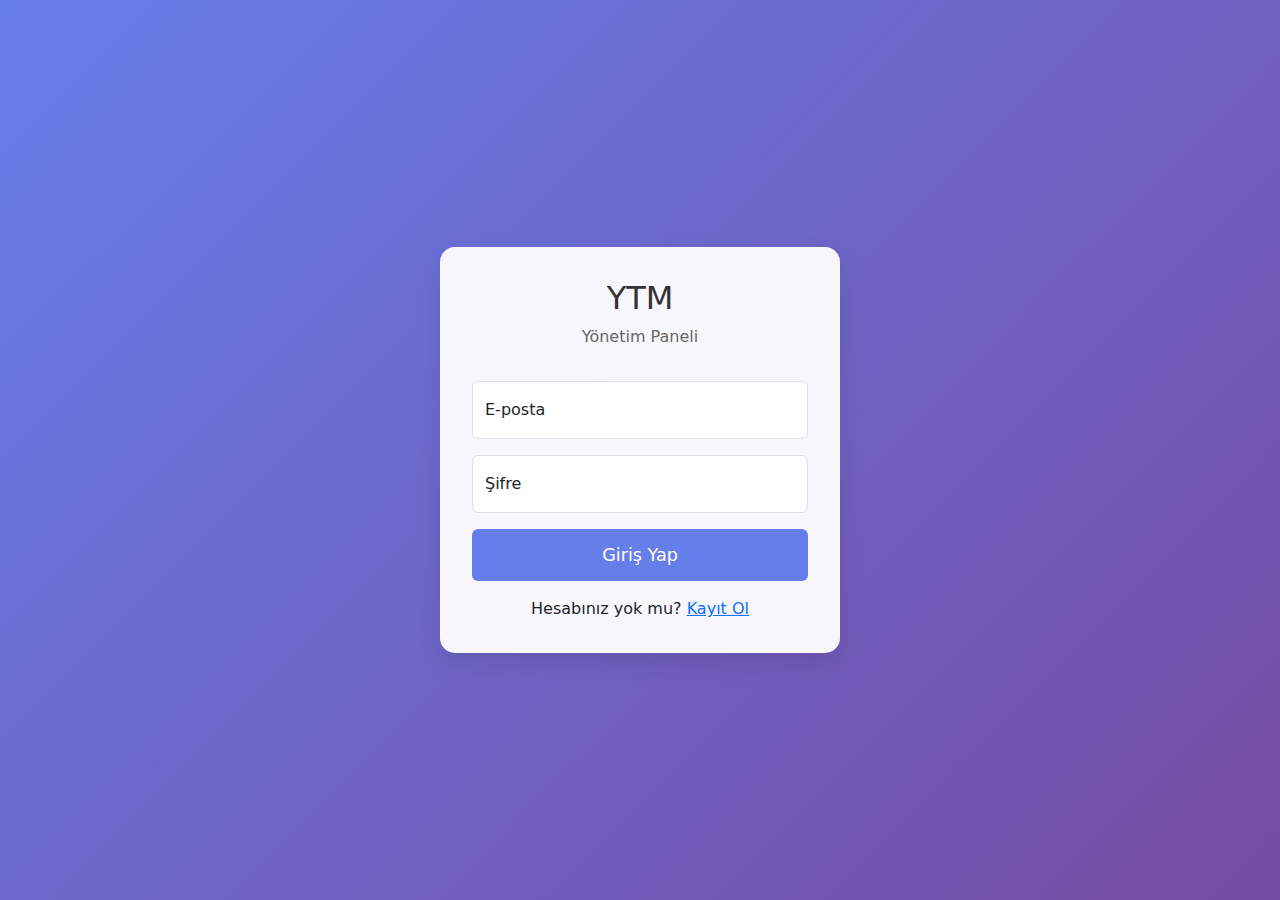
<file: YTM.API/wwwroot/login.html>
<!DOCTYPE html>
<html lang="tr">
<head>
    <meta charset="UTF-8">
    <meta name="viewport" content="width=device-width, initial-scale=1.0">
    <title>Giriş Yap - YTM</title>
    <link href="https://cdn.jsdelivr.net/npm/bootstrap@5.3.2/dist/css/bootstrap.min.css" rel="stylesheet">
    <style>
        body {
            height: 100vh;
            display: flex;
            align-items: center;
            background: linear-gradient(135deg, #667eea 0%, #764ba2 100%);
        }
        .login-container {
            max-width: 400px;
            width: 90%;
            margin: 0 auto;
            padding: 2rem;
            background: rgba(255, 255, 255, 0.95);
            border-radius: 15px;
            box-shadow: 0 10px 25px rgba(0, 0, 0, 0.1);
        }
        .login-header {
            text-align: center;
            margin-bottom: 2rem;
        }
        .login-header h1 {
            color: #333;
            font-size: 2rem;
            margin-bottom: 0.5rem;
        }
        .login-header p {
            color: #666;
            margin-bottom: 0;
        }
        .form-floating {
            margin-bottom: 1rem;
        }
        .form-control:focus {
            border-color: #764ba2;
            box-shadow: 0 0 0 0.25rem rgba(118, 75, 162, 0.25);
        }
        .btn-login {
            background: #667eea;
            border: none;
            width: 100%;
            padding: 0.8rem;
            font-size: 1.1rem;
            transition: all 0.3s ease;
        }
        .btn-login:hover {
            background: #764ba2;
            transform: translateY(-2px);
        }
        .alert {
            display: none;
            margin-top: 1rem;
        }
    </style>
</head>
<body>
    <div class="container">
        <div class="login-container">
            <div class="login-header">
                <h1>YTM</h1>
                <p>Yönetim Paneli</p>
            </div>
            
            <form id="loginForm">
                <div class="form-floating">
                    <input type="email" class="form-control" id="email" placeholder="E-posta" required>
                    <label for="email">E-posta</label>
                </div>
                
                <div class="form-floating">
                    <input type="password" class="form-control" id="password" placeholder="Şifre" required>
                    <label for="password">Şifre</label>
                </div>

                <button type="submit" class="btn btn-primary btn-login">
                    Giriş Yap
                </button>

                <div class="alert alert-danger" id="errorAlert" role="alert">
                    Geçersiz e-posta veya şifre!
                </div>

                <div class="text-center mt-3">
                    Hesabınız yok mu? <a href="/register.html">Kayıt Ol</a>
                </div>
            </form>
        </div>
    </div>

    <script src="https://cdn.jsdelivr.net/npm/bootstrap@5.3.2/dist/js/bootstrap.bundle.min.js"></script>
    <script>
        document.getElementById('loginForm').addEventListener('submit', async function(event) {
            event.preventDefault();
            
            const email = document.getElementById('email').value;
            const password = document.getElementById('password').value;
            const errorAlert = document.getElementById('errorAlert');

            try {
                const response = await fetch('/api/auth/login', {
                    method: 'POST',
                    headers: {
                        'Content-Type': 'application/json'
                    },
                    body: JSON.stringify({ email, password })
                });

                const data = await response.json();

                if (!response.ok) {
                    throw new Error(data.message || 'Giriş başarısız');
                }

                localStorage.setItem('token', data.token);
                localStorage.setItem('userRole', data.role);

                if (data.role === 'Admin') {
                    window.location.replace('/admin/index.html');
                } else {
                    window.location.replace('/customer/index.html');
                }
            } catch (error) {
                console.error('Login error:', error);
                errorAlert.style.display = 'block';
                errorAlert.textContent = 'Geçersiz e-posta veya şifre!';
                
                // 3 saniye sonra hata mesajını gizle
                setTimeout(() => {
                    errorAlert.style.display = 'none';
                }, 3000);
            }
        });
    </script>
</body>
</html>
</file>
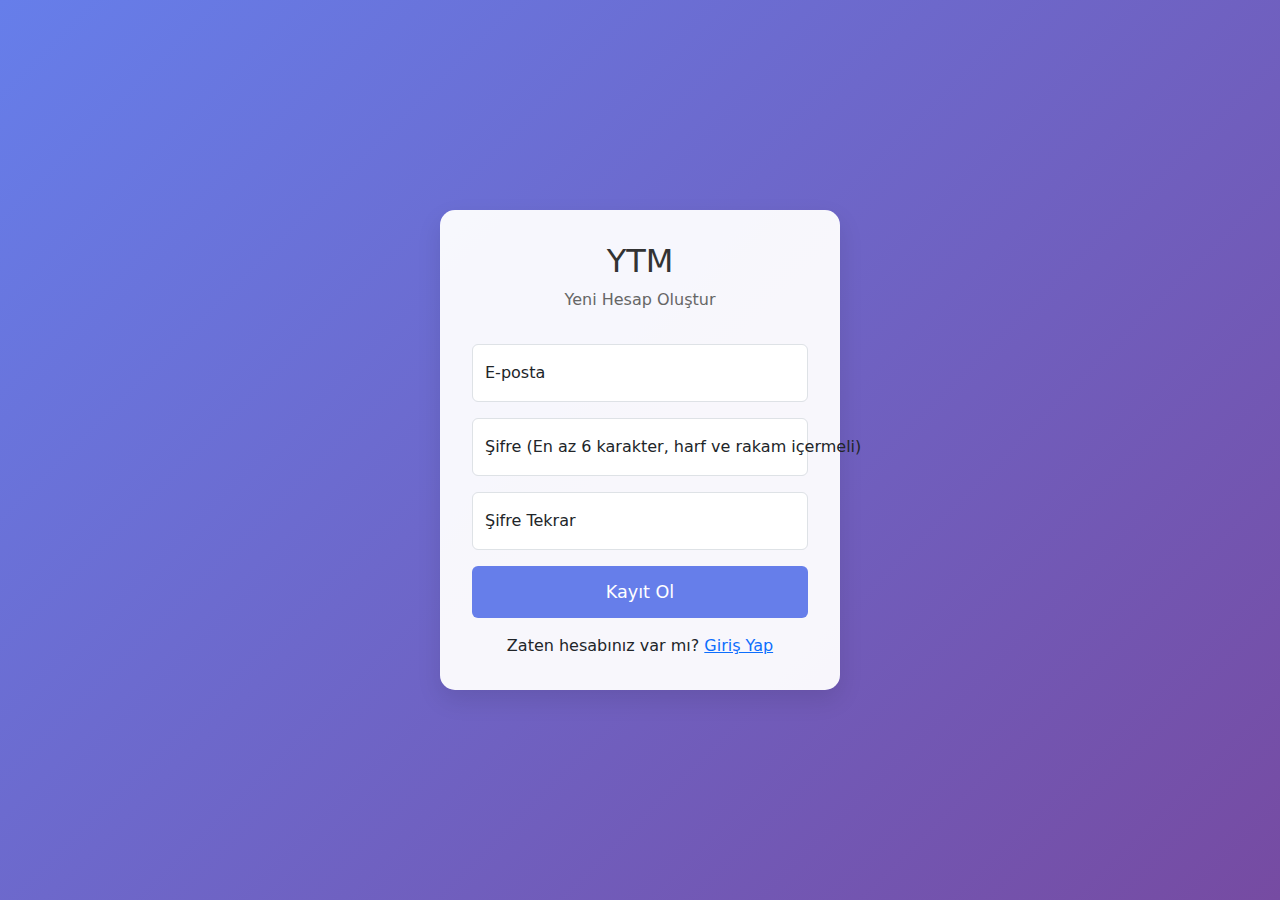
<file: YTM.API/wwwroot/register.html>
<!DOCTYPE html>
<html lang="tr">
<head>
    <meta charset="UTF-8">
    <meta name="viewport" content="width=device-width, initial-scale=1.0">
    <title>Kayıt Ol - YTM</title>
    <link href="https://cdn.jsdelivr.net/npm/bootstrap@5.3.2/dist/css/bootstrap.min.css" rel="stylesheet">
    <style>
        body {
            height: 100vh;
            display: flex;
            align-items: center;
            background: linear-gradient(135deg, #667eea 0%, #764ba2 100%);
        }
        .register-container {
            max-width: 400px;
            width: 90%;
            margin: 0 auto;
            padding: 2rem;
            background: rgba(255, 255, 255, 0.95);
            border-radius: 15px;
            box-shadow: 0 10px 25px rgba(0, 0, 0, 0.1);
        }
        .register-header {
            text-align: center;
            margin-bottom: 2rem;
        }
        .register-header h1 {
            color: #333;
            font-size: 2rem;
            margin-bottom: 0.5rem;
        }
        .register-header p {
            color: #666;
            margin-bottom: 0;
        }
        .form-floating {
            margin-bottom: 1rem;
        }
        .form-control:focus {
            border-color: #764ba2;
            box-shadow: 0 0 0 0.25rem rgba(118, 75, 162, 0.25);
        }
        .btn-register {
            background: #667eea;
            border: none;
            width: 100%;
            padding: 0.8rem;
            font-size: 1.1rem;
            transition: all 0.3s ease;
        }
        .btn-register:hover {
            background: #764ba2;
            transform: translateY(-2px);
        }
        .login-link {
            text-align: center;
            margin-top: 1rem;
        }
        .alert {
            display: none;
            margin-top: 1rem;
        }
    </style>
</head>
<body>
    <div class="container">
        <div class="register-container">
            <div class="register-header">
                <h1>YTM</h1>
                <p>Yeni Hesap Oluştur</p>
            </div>
            
            <form id="registerForm">
                <div class="form-floating">
                    <input type="email" class="form-control" id="email" placeholder="E-posta" required>
                    <label for="email">E-posta</label>
                </div>
                
                <div class="form-floating">
                    <input type="password" class="form-control" id="password" placeholder="Şifre" required 
                           minlength="6" pattern="^(?=.*[A-Za-z])(?=.*\d)[A-Za-z\d]{6,}$">
                    <label for="password">Şifre (En az 6 karakter, harf ve rakam içermeli)</label>
                </div>

                <div class="form-floating">
                    <input type="password" class="form-control" id="confirmPassword" placeholder="Şifre Tekrar" required>
                    <label for="confirmPassword">Şifre Tekrar</label>
                </div>

                <button type="submit" class="btn btn-primary btn-register">
                    Kayıt Ol
                </button>

                <div class="alert alert-danger" id="errorAlert" role="alert"></div>
                <div class="alert alert-success" id="successAlert" role="alert"></div>

                <div class="login-link">
                    Zaten hesabınız var mı? <a href="/login.html">Giriş Yap</a>
                </div>
            </form>
        </div>
    </div>

    <script src="https://cdn.jsdelivr.net/npm/bootstrap@5.3.2/dist/js/bootstrap.bundle.min.js"></script>
    <script>
        document.getElementById('registerForm').addEventListener('submit', async function(event) {
            event.preventDefault();
            
            const email = document.getElementById('email').value;
            const password = document.getElementById('password').value;
            const confirmPassword = document.getElementById('confirmPassword').value;
            const errorAlert = document.getElementById('errorAlert');
            const successAlert = document.getElementById('successAlert');

            // Hata mesajlarını sıfırla
            errorAlert.style.display = 'none';
            successAlert.style.display = 'none';

            // Şifre kontrolü
            if (password !== confirmPassword) {
                errorAlert.textContent = 'Şifreler eşleşmiyor!';
                errorAlert.style.display = 'block';
                return;
            }

            try {
                const response = await fetch('/api/auth/register', {
                    method: 'POST',
                    headers: {
                        'Content-Type': 'application/json'
                    },
                    body: JSON.stringify({ email, password })
                });

                const data = await response.json();

                if (!response.ok) {
                    throw new Error(data.message || 'Kayıt başarısız');
                }

                successAlert.textContent = 'Kayıt başarılı! Yönlendiriliyorsunuz...';
                successAlert.style.display = 'block';

                // 2 saniye sonra giriş sayfasına yönlendir
                setTimeout(() => {
                    window.location.replace('/login.html');
                }, 2000);
            } catch (error) {
                console.error('Register error:', error);
                errorAlert.textContent = error.message || 'Kayıt işlemi sırasında bir hata oluştu!';
                errorAlert.style.display = 'block';
            }
        });
    </script>
</body>
</html>
</file>
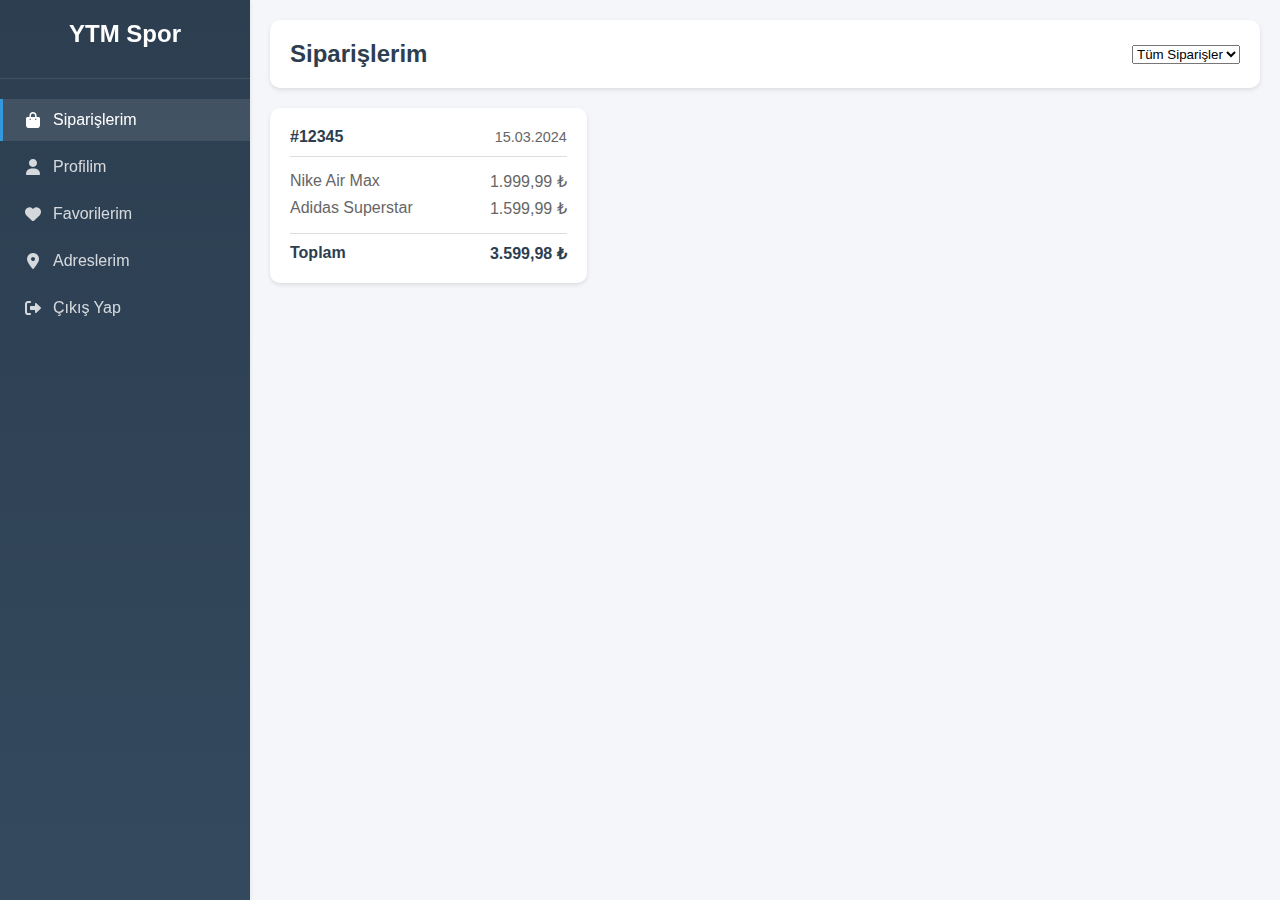
<file: YTM.API/wwwroot/customer/dashboard.html>
<!DOCTYPE html>
<html lang="tr">
<head>
    <meta charset="UTF-8">
    <meta name="viewport" content="width=device-width, initial-scale=1.0">
    <title>Müşteri Paneli - YTM Spor</title>
    <link rel="stylesheet" href="https://cdnjs.cloudflare.com/ajax/libs/font-awesome/6.0.0/css/all.min.css">
    <link rel="stylesheet" href="../css/customer.css">
</head>
<body>
    <div class="customer-container">
        <nav class="customer-nav">
            <div class="customer-nav-header">
                <h2>YTM Spor</h2>
            </div>
            <ul>
                <li>
                    <a href="#" class="active" onclick="showSection('orders')">
                        <i class="fas fa-shopping-bag"></i>
                        <span>Siparişlerim</span>
                    </a>
                </li>
                <li>
                    <a href="#" onclick="showSection('profile')">
                        <i class="fas fa-user"></i>
                        <span>Profilim</span>
                    </a>
                </li>
                <li>
                    <a href="#" onclick="showSection('favorites')">
                        <i class="fas fa-heart"></i>
                        <span>Favorilerim</span>
                    </a>
                </li>
                <li>
                    <a href="#" onclick="showSection('addresses')">
                        <i class="fas fa-map-marker-alt"></i>
                        <span>Adreslerim</span>
                    </a>
                </li>
                <li>
                    <a href="#" onclick="logout()">
                        <i class="fas fa-sign-out-alt"></i>
                        <span>Çıkış Yap</span>
                    </a>
                </li>
            </ul>
        </nav>

        <main class="customer-content">
            <section id="orders" class="content-section">
                <div class="section-header">
                    <h2>Siparişlerim</h2>
                    <div class="section-actions">
                        <select class="filter-select">
                            <option value="all">Tüm Siparişler</option>
                            <option value="pending">Bekleyen</option>
                            <option value="completed">Tamamlanan</option>
                        </select>
                    </div>
                </div>
                <div class="order-list">
                    <!-- Örnek Sipariş Kartları -->
                    <div class="order-card">
                        <div class="order-header">
                            <span class="order-id">#12345</span>
                            <span class="order-date">15.03.2024</span>
                        </div>
                        <div class="order-details">
                            <div class="order-item">
                                <span>Nike Air Max</span>
                                <span>1.999,99 ₺</span>
                            </div>
                            <div class="order-item">
                                <span>Adidas Superstar</span>
                                <span>1.599,99 ₺</span>
                            </div>
                        </div>
                        <div class="order-total">
                            <span>Toplam</span>
                            <span>3.599,98 ₺</span>
                        </div>
                    </div>
                </div>
            </section>

            <section id="profile" class="content-section" style="display: none;">
                <div class="section-header">
                    <h2>Profil Bilgilerim</h2>
                </div>
                <div class="profile-content">
                    <form id="profileForm">
                        <div class="form-group">
                            <label for="email">E-posta</label>
                            <input type="email" id="email" value="ornek@email.com" readonly>
                        </div>
                        <div class="form-group">
                            <label for="currentPassword">Mevcut Şifre</label>
                            <input type="password" id="currentPassword">
                        </div>
                        <div class="form-group">
                            <label for="newPassword">Yeni Şifre</label>
                            <input type="password" id="newPassword">
                        </div>
                        <div class="form-group">
                            <label for="confirmPassword">Yeni Şifre Tekrar</label>
                            <input type="password" id="confirmPassword">
                        </div>
                        <button type="submit" class="save-btn">
                            <i class="fas fa-save"></i> Değişiklikleri Kaydet
                        </button>
                    </form>
                </div>
            </section>
        </main>
    </div>

    <script>
        function showSection(sectionId) {
            document.querySelectorAll('.content-section').forEach(section => {
                section.style.display = 'none';
            });
            document.getElementById(sectionId).style.display = 'block';

            document.querySelectorAll('.customer-nav a').forEach(link => {
                link.classList.remove('active');
            });
            event.currentTarget.classList.add('active');
        }

        function logout() {
            localStorage.removeItem('token');
            window.location.href = '/login.html';
        }

        // Profil formunu dinle
        document.getElementById('profileForm')?.addEventListener('submit', async function(e) {
            e.preventDefault();
            // Şifre değiştirme işlemi burada yapılacak
        });
    </script>
</body>
</html>
</file>
<file: YTM.API/wwwroot/css/customer.css>
:root {
    --primary-color: #2c3e50;
    --secondary-color: #3498db;
    --success-color: #2ecc71;
    --error-color: #e74c3c;
    --background-color: #f5f6fa;
    --text-color: #2c3e50;
    --border-color: #dcdde1;
    --box-shadow: 0 2px 4px rgba(0, 0, 0, 0.1);
}

* {
    margin: 0;
    padding: 0;
    box-sizing: border-box;
    font-family: 'Segoe UI', Tahoma, Geneva, Verdana, sans-serif;
}

body {
    background-color: var(--background-color);
    color: var(--text-color);
}

.customer-container {
    display: flex;
    min-height: 100vh;
}

/* Sidebar Styles */
.customer-nav {
    width: 250px;
    background: linear-gradient(180deg, #2c3e50 0%, #34495e 100%);
    color: white;
    padding: 20px 0;
    box-shadow: var(--box-shadow);
    position: fixed;
    height: 100vh;
    transition: all 0.3s ease;
}

.customer-nav-header {
    padding: 0 20px 20px;
    border-bottom: 1px solid rgba(255, 255, 255, 0.1);
    text-align: center;
}

.customer-nav-header h2 {
    font-size: 1.5em;
    color: white;
    margin-bottom: 10px;
}

.customer-nav ul {
    list-style: none;
    padding: 20px 0;
}

.customer-nav ul li {
    margin-bottom: 5px;
}

.customer-nav ul li a {
    display: flex;
    align-items: center;
    padding: 12px 20px;
    color: rgba(255, 255, 255, 0.8);
    text-decoration: none;
    transition: all 0.3s ease;
    border-left: 3px solid transparent;
}

.customer-nav ul li a i {
    margin-right: 10px;
    width: 20px;
    text-align: center;
}

.customer-nav ul li a:hover,
.customer-nav ul li a.active {
    background-color: rgba(255, 255, 255, 0.1);
    color: white;
    border-left-color: var(--secondary-color);
}

/* Main Content Styles */
.customer-content {
    flex: 1;
    margin-left: 250px;
    padding: 20px;
    transition: all 0.3s ease;
}

.section-header {
    background: white;
    padding: 20px;
    border-radius: 10px;
    box-shadow: var(--box-shadow);
    margin-bottom: 20px;
    display: flex;
    justify-content: space-between;
    align-items: center;
}

.section-header h2 {
    font-size: 1.5em;
    color: var(--primary-color);
}

/* Orders Section */
.order-list {
    display: grid;
    grid-template-columns: repeat(auto-fill, minmax(300px, 1fr));
    gap: 20px;
    margin-top: 20px;
}

.order-card {
    background: white;
    border-radius: 10px;
    padding: 20px;
    box-shadow: var(--box-shadow);
    transition: transform 0.3s ease;
}

.order-card:hover {
    transform: translateY(-5px);
}

.order-header {
    display: flex;
    justify-content: space-between;
    align-items: center;
    margin-bottom: 15px;
    padding-bottom: 10px;
    border-bottom: 1px solid var(--border-color);
}

.order-id {
    font-weight: 600;
    color: var(--primary-color);
}

.order-date {
    color: #666;
    font-size: 0.9em;
}

.order-details {
    margin-bottom: 15px;
}

.order-item {
    display: flex;
    justify-content: space-between;
    margin-bottom: 8px;
    color: #666;
}

.order-total {
    display: flex;
    justify-content: space-between;
    padding-top: 10px;
    border-top: 1px solid var(--border-color);
    font-weight: 600;
}

/* Profile Section */
.profile-content {
    background: white;
    border-radius: 10px;
    padding: 20px;
    box-shadow: var(--box-shadow);
}

.form-group {
    margin-bottom: 20px;
}

.form-group label {
    display: block;
    margin-bottom: 8px;
    color: var(--primary-color);
    font-weight: 500;
}

.form-group input {
    width: 100%;
    padding: 12px;
    border: 2px solid var(--border-color);
    border-radius: 8px;
    font-size: 16px;
    transition: all 0.3s ease;
}

.form-group input:focus {
    border-color: var(--secondary-color);
    outline: none;
    box-shadow: 0 0 0 3px rgba(52, 152, 219, 0.2);
}

.save-btn {
    background-color: var(--success-color);
    color: white;
    border: none;
    padding: 12px 24px;
    border-radius: 8px;
    cursor: pointer;
    font-size: 16px;
    font-weight: 500;
    transition: all 0.3s ease;
}

.save-btn:hover {
    background-color: #27ae60;
    transform: translateY(-2px);
}

.save-btn:active {
    transform: translateY(0);
}

/* Responsive Design */
@media (max-width: 768px) {
    .customer-nav {
        width: 70px;
        z-index: 1000;
    }

    .customer-nav-header h2,
    .customer-nav ul li a span {
        display: none;
    }

    .customer-nav ul li a {
        justify-content: center;
        padding: 15px;
    }

    .customer-nav ul li a i {
        margin: 0;
        font-size: 1.2em;
    }

    .customer-content {
        margin-left: 70px;
    }

    .order-list {
        grid-template-columns: 1fr;
    }
}

@media (max-width: 480px) {
    .customer-content {
        padding: 10px;
    }

    .section-header {
        flex-direction: column;
        gap: 10px;
        text-align: center;
    }
}

/* Mevcut CSS'e ekleyin */
.filter-section {
    background-color: #f8f9fa;
    padding: 20px;
    border-radius: 8px;
    margin-bottom: 20px;
}

.filter-section .form-group {
    margin-bottom: 0;
}

.filter-section label {
    font-weight: 500;
    margin-bottom: 5px;
}

.filter-section .btn-primary {
    height: 38px;
}

@media (max-width: 768px) {
    .filter-section .col-md-3 {
        margin-bottom: 15px;
    }
    
    .filter-section .col-md-3:last-child {
        margin-bottom: 0;
    }
}

/* Filtreleme bölümü için stiller */
.card-header {
    font-weight: 500;
}

.card-header i {
    margin-right: 8px;
}

.form-select, .form-control {
    border: 1px solid #ced4da;
    padding: 0.5rem;
}

.form-select:focus, .form-control:focus {
    border-color: #86b7fe;
    box-shadow: 0 0 0 0.25rem rgba(13, 110, 253, 0.25);
}

/* Ürün kartları için stiller */
.card {
    transition: transform 0.2s;
    border: none;
    box-shadow: 0 2px 4px rgba(0,0,0,0.1);
}

.card:hover {
    transform: translateY(-5px);
}

.card-img-top {
    height: 200px;
    object-fit: cover;
}

.btn-primary {
    background-color: #0d6efd;
    border: none;
    padding: 8px 16px;
}

.btn-primary:hover {
    background-color: #0b5ed7;
}

/* Ürün detay modal stilleri */
.modal-content {
    border: none;
    border-radius: 15px;
}

.modal-header {
    border-bottom: 1px solid #eee;
    padding: 1.5rem;
}

.modal-body {
    padding: 1.5rem;
}

.modal-footer {
    border-top: 1px solid #eee;
    padding: 1.5rem;
}

#modalProductImage {
    width: 100%;
    height: auto;
    object-fit: cover;
    border-radius: 10px;
    box-shadow: 0 4px 6px rgba(0,0,0,0.1);
}

#modalProductName {
    font-weight: 600;
    color: #2c3e50;
}

#modalProductDescription {
    font-size: 0.95rem;
    line-height: 1.6;
}

#modalProductPrice {
    font-size: 1.5rem;
    font-weight: 600;
}

#sizeSelect, #quantityInput {
    border: 2px solid #eee;
    border-radius: 8px;
    padding: 0.5rem;
    font-size: 1rem;
}

#sizeSelect:focus, #quantityInput:focus {
    border-color: #3498db;
    box-shadow: 0 0 0 0.2rem rgba(52, 152, 219, 0.25);
}

.form-text {
    font-size: 0.85rem;
    color: #6c757d;
}

.btn-primary {
    background-color: #3498db;
    border: none;
    padding: 0.5rem 1.5rem;
    font-weight: 500;
}

.btn-primary:hover {
    background-color: #2980b9;
}

/* Sepet Modal Stilleri */
#cartModal .modal-dialog {
    max-width: 800px;
}

.cart-item {
    border-bottom: 1px solid #eee;
    padding-bottom: 1rem;
}

.cart-item:last-child {
    border-bottom: none;
}

.cart-item-image {
    border-radius: 8px;
    box-shadow: 0 2px 4px rgba(0,0,0,0.1);
}

#cartTotal {
    font-size: 1.2rem;
    color: #2c3e50;
}

#orderForm {
    background-color: #f8f9fa;
    padding: 1.5rem;
    border-radius: 8px;
    margin-top: 1.5rem;
}

#orderForm textarea {
    resize: vertical;
    min-height: 100px;
}

.modal-footer .btn {
    padding: 0.5rem 1rem;
    font-weight: 500;
}

.btn-outline-danger:hover {
    background-color: #dc3545;
    color: white;
}
</file>
